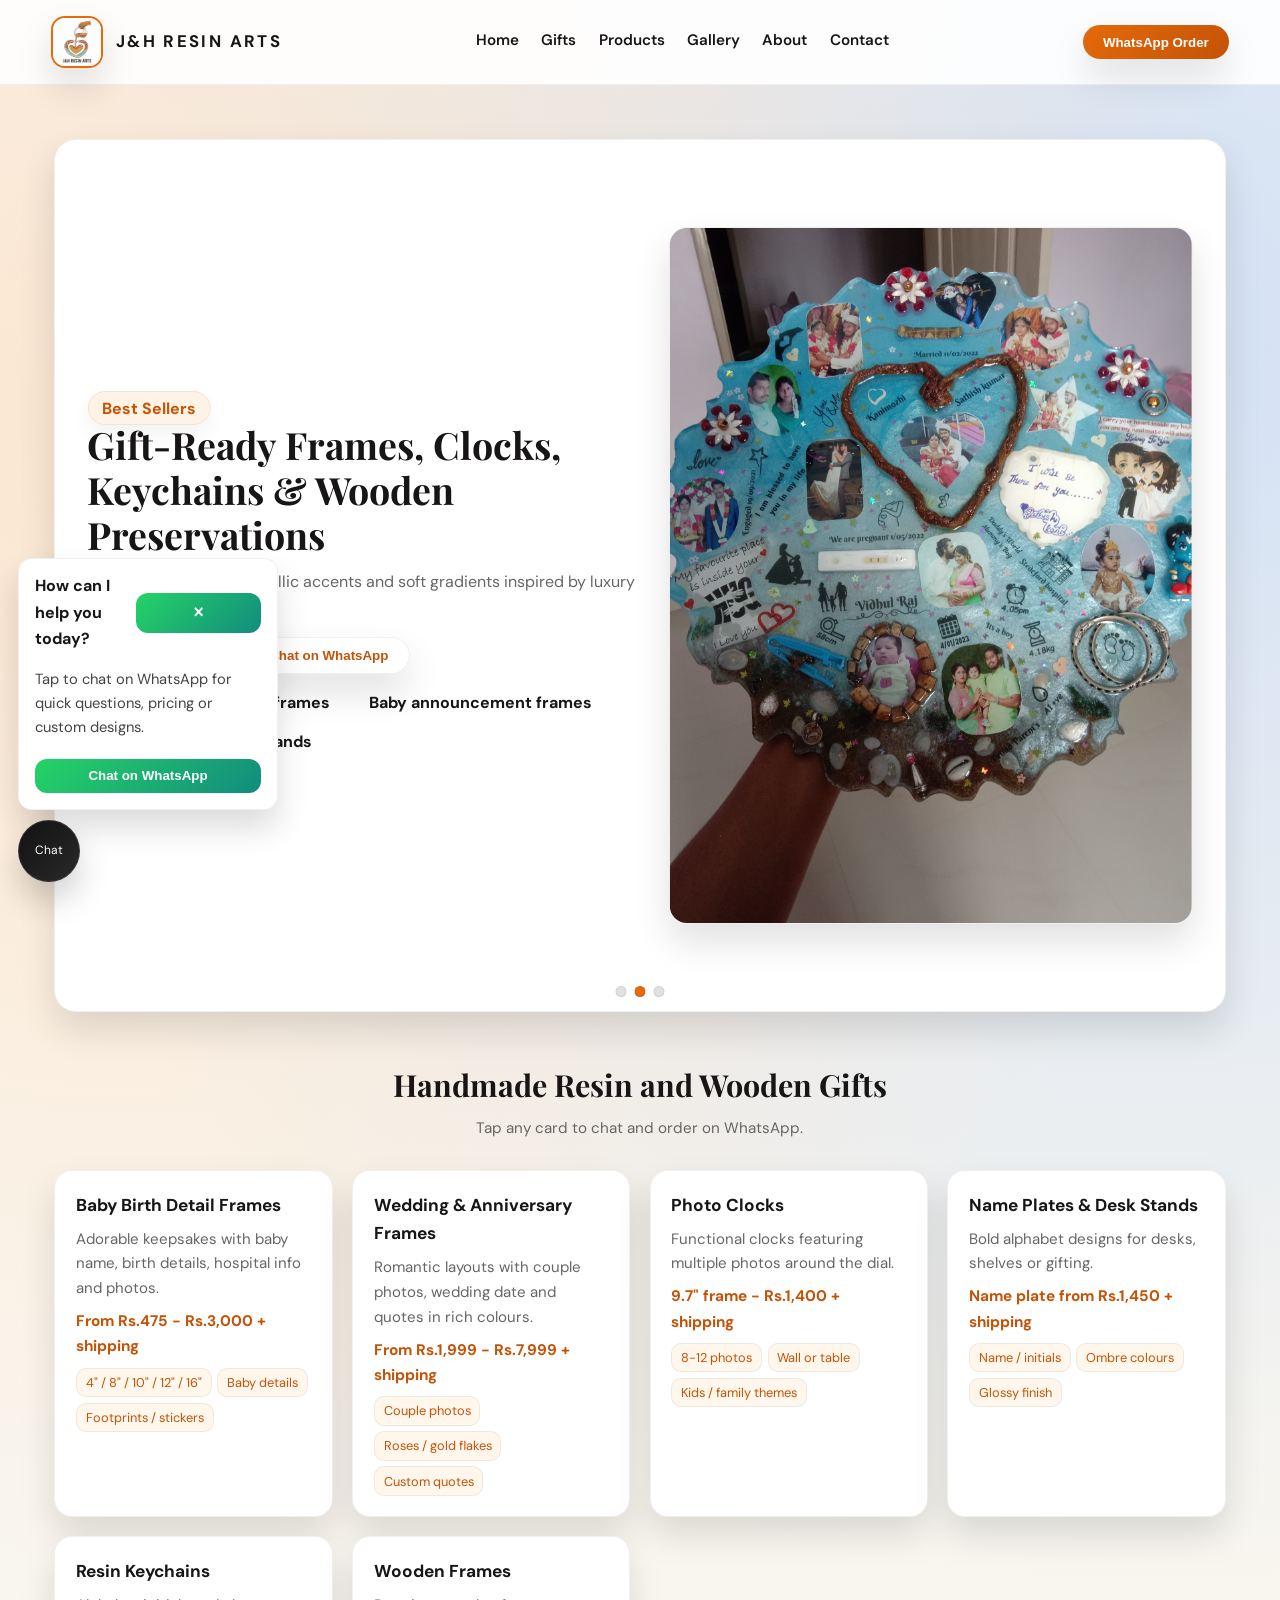
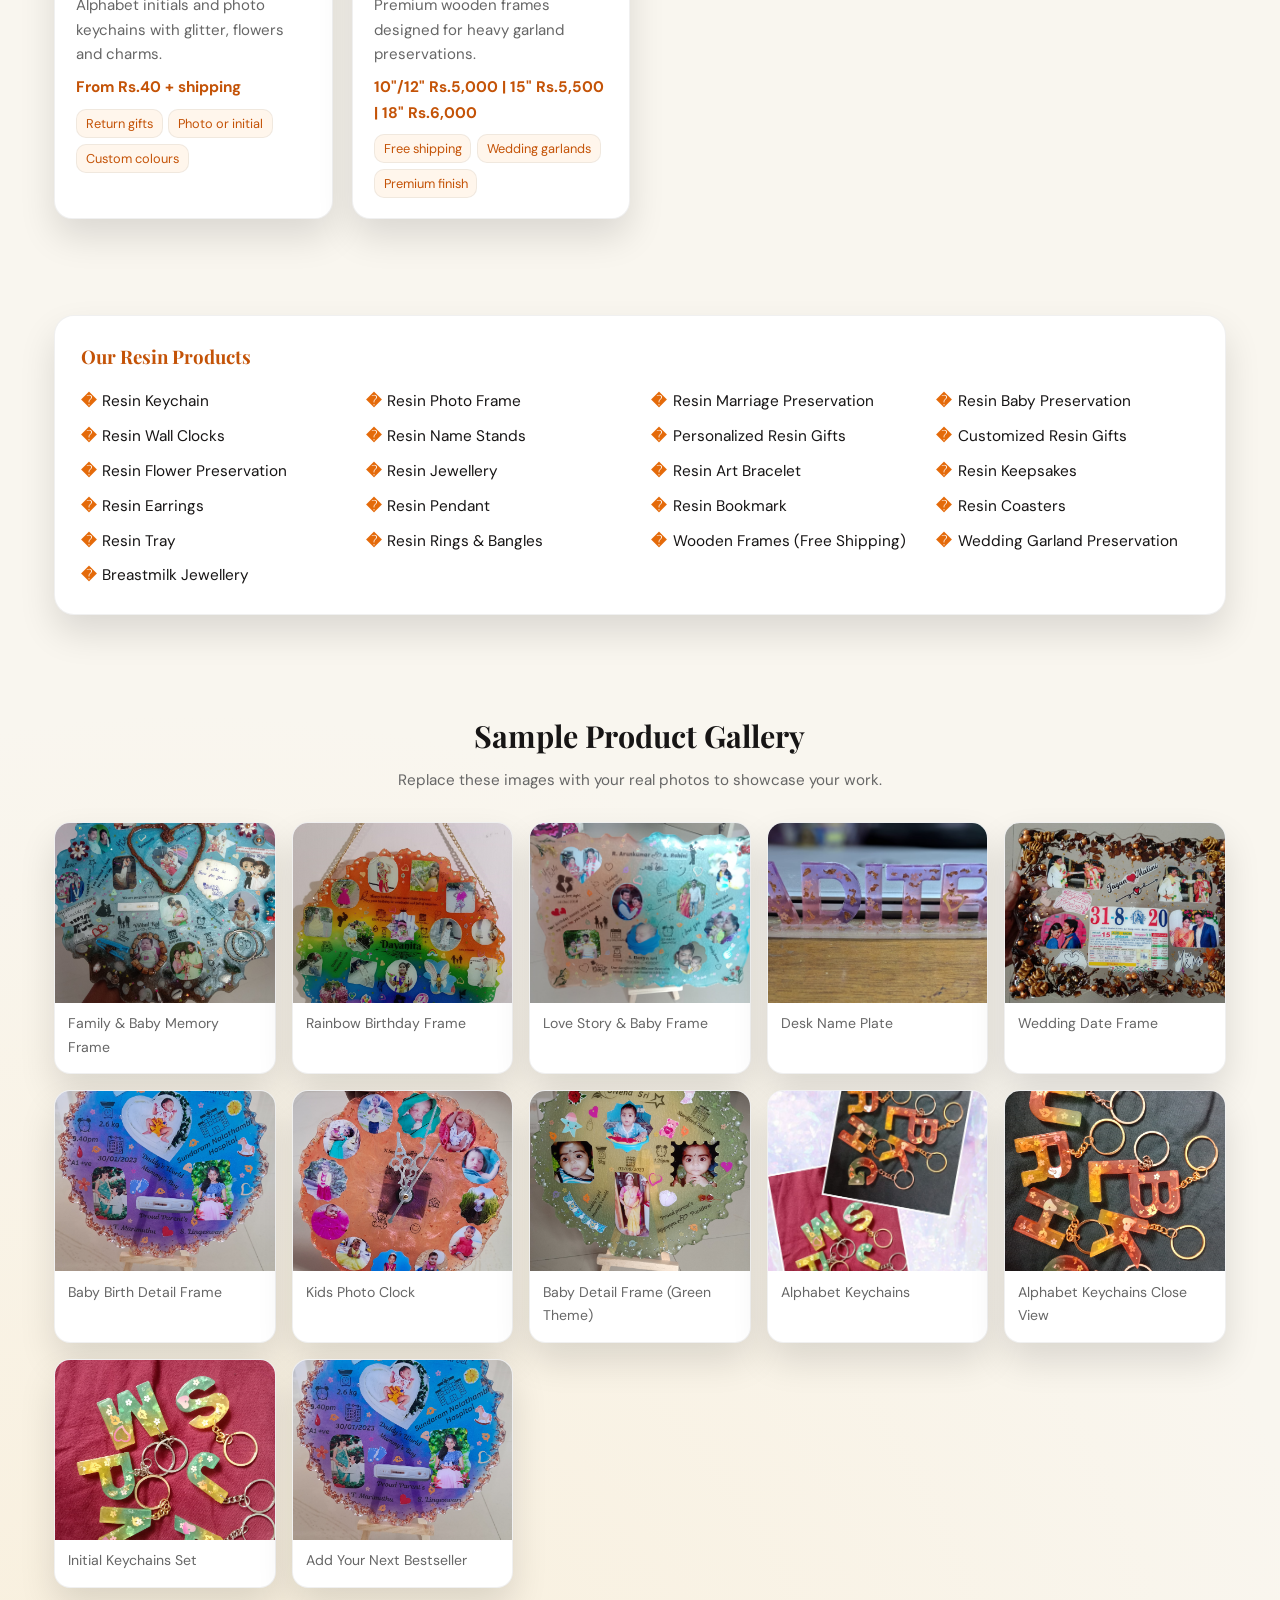
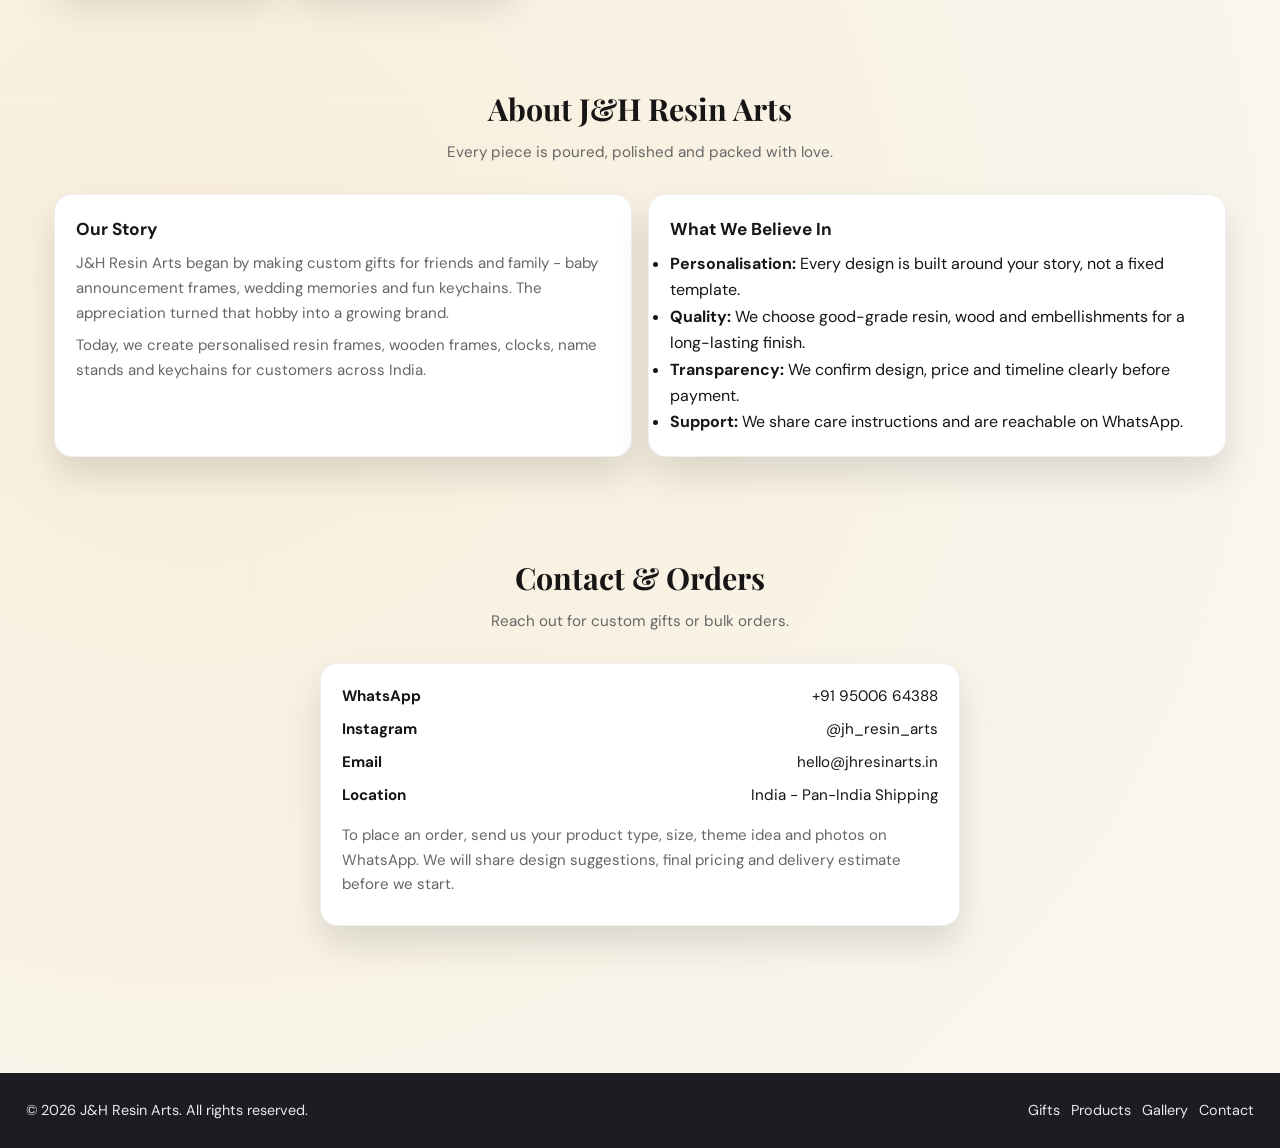
<file: index.html>
﻿<!DOCTYPE html>
<html lang="en">
<head>
  <meta charset="UTF-8" />
  <title>J&H Resin Arts - Handmade Resin Gifts</title>
  <meta name="viewport" content="width=device-width, initial-scale=1" />
  <meta name="description" content="J&H Resin Arts - Custom resin frames, keychains, clocks, name plates and handmade gifts in India." />
  <link href="https://fonts.googleapis.com/css2?family=DM+Sans:wght@400;500;600;700&display=swap" rel="stylesheet" />
  <link href="https://fonts.googleapis.com/css2?family=Playfair+Display:wght@600;700&display=swap" rel="stylesheet" />
  <style>
    :root {
      --primary: #e46a0a;
      --primary-dark: #c45307;
      --accent: #3a7d44;
      --ink: #171515;
      --muted: #666;
      --bg: radial-gradient(circle at 10% 10%, rgba(255,220,187,0.6), transparent 28%),
             radial-gradient(circle at 90% 8%, rgba(139,185,255,0.35), transparent 30%),
             radial-gradient(circle at 15% 80%, rgba(248,232,200,0.55), transparent 32%),
             #f9f6ef;
      --card: #ffffff;
      --border: 1px solid rgba(0,0,0,0.06);
      --shadow: 0 18px 36px rgba(0,0,0,0.12);
      --radius: 18px;
    }
    * { box-sizing: border-box; margin: 0; padding: 0; }
    body { font-family: "DM Sans", sans-serif; background: var(--bg); color: var(--ink); line-height: 1.65; }
    img { width: 100%; display: block; }
    a { color: inherit; text-decoration: none; }

    header { position: sticky; top: 0; z-index: 30; background: rgba(255,255,255,0.9); backdrop-filter: blur(14px); border-bottom: var(--border); }
    .nav { width: min(1360px, 96vw); margin: 0 auto; padding: 1rem 1.6rem; display: flex; align-items: center; justify-content: space-between; gap: 1rem; }
    .nav-left { display: flex; align-items: center; gap: 0.8rem; }
    .nav-logo { width: 52px; height: 52px; border-radius: 14px; overflow: hidden; border: 2px solid var(--primary); box-shadow: var(--shadow); }
    .brand { font-weight: 700; letter-spacing: 0.14em; font-size: 1.05rem; }
    .nav-links { display: flex; gap: 1rem; font-weight: 600; font-size: 0.95rem; }
    .nav-links a { padding: 0.3rem 0.2rem; border-bottom: 2px solid transparent; }
    .nav-links a:hover { border-color: var(--primary); }
    .btn-pill { border: none; cursor: pointer; padding: 0.6rem 1.25rem; border-radius: 999px; background: linear-gradient(135deg, var(--primary), var(--primary-dark)); color: #fff; font-weight: 700; box-shadow: var(--shadow); }

    main { width: min(1360px, 96vw); margin: 0 auto; padding: 3.4rem 1.8rem 3.8rem; }
    section { padding: 3rem 0; }
    .section-title { text-align: center; margin-bottom: 1.8rem; }
    .section-title h2 { font-size: 1.9rem; margin-bottom: 0.4rem; font-family: "Playfair Display", serif; }
    .section-title p { color: var(--muted); font-size: 0.95rem; }

    .hero { position: relative; overflow: hidden; border-radius: 22px; border: var(--border); box-shadow: var(--shadow); background: #fff; }
    .hero-track { display: flex; transition: transform 0.6s ease; }
    .hero-slide { min-width: 100%; display: grid; grid-template-columns: minmax(0, 1.05fr) minmax(0, 1fr); gap: 2rem; padding: 2.4rem 2rem; align-items: center; }
    .hero-slide h1 { font-size: 2.35rem; line-height: 1.2; margin-bottom: 0.7rem; font-family: "Playfair Display", serif; }
    .hero-slide p { color: var(--muted); font-size: 1rem; margin-bottom: 1rem; }
    .pill { background: #fff3e6; border: var(--border); padding: 0.35rem 0.85rem; border-radius: 999px; font-weight: 700; color: var(--primary-dark); box-shadow: 0 10px 20px rgba(0,0,0,0.05); width: max-content; }
    .hero-cta { display: flex; gap: 0.7rem; flex-wrap: wrap; margin-top: 0.9rem; }
    .hero-metrics { display: grid; grid-template-columns: repeat(2, minmax(0,1fr)); gap: 0.8rem; margin-top: 1rem; color: var(--muted); }
    .hero-metrics strong { color: var(--ink); }
    .hero-image { border-radius: 18px; overflow: hidden; border: var(--border); box-shadow: var(--shadow); }
    .hero-dots { position: absolute; bottom: 14px; left: 50%; transform: translateX(-50%); display: flex; gap: 8px; }
    .hero-dot { width: 11px; height: 11px; border-radius: 50%; background: rgba(0,0,0,0.12); border: 1px solid rgba(0,0,0,0.08); cursor: pointer; }
    .hero-dot.active { background: var(--primary); }

    .grid { display: grid; gap: 1.2rem; }
    .grid-3 { grid-template-columns: repeat(auto-fit, minmax(240px, 1fr)); }
    .card { background: var(--card); border: var(--border); border-radius: var(--radius); padding: 1.25rem 1.3rem; box-shadow: var(--shadow); }
    .card h3 { margin-bottom: 0.45rem; font-size: 1.08rem; }
    .card p { color: var(--muted); font-size: 0.94rem; margin-bottom: 0.5rem; }
    .price { color: var(--primary-dark); font-weight: 700; margin-bottom: 0.5rem; font-size: 0.96rem; }
    .chips { display: flex; flex-wrap: wrap; gap: 0.35rem; }
    .chip { padding: 0.2rem 0.55rem; border-radius: 10px; background: #fff6ec; border: var(--border); font-size: 0.8rem; color: var(--primary-dark); }

    .product-list { background: #fff; border-radius: 20px; border: var(--border); padding: 1.6rem; box-shadow: var(--shadow); }
    .product-list h3 { margin-bottom: 1rem; color: var(--primary-dark); font-family: "Playfair Display", serif; }
    .product-links { display: grid; grid-template-columns: repeat(auto-fit, minmax(230px, 1fr)); gap: 0.6rem 1.4rem; font-size: 0.96rem; }
    .product-links a { display: flex; align-items: center; gap: 0.4rem; color: var(--ink); }
    .product-links a::before { content: "�"; color: var(--primary); font-weight: 700; }
    .product-links a:hover { color: var(--primary-dark); }

    .gallery { display: grid; grid-template-columns: repeat(auto-fit, minmax(200px, 1fr)); gap: 1rem; }
    .gallery-item { border-radius: 16px; overflow: hidden; border: var(--border); background: #fff; box-shadow: var(--shadow); }
    .gallery-item img { height: 180px; object-fit: cover; }
    .gallery-caption { padding: 0.6rem 0.8rem 0.9rem; font-size: 0.88rem; color: var(--muted); }

    .about-grid { display: grid; grid-template-columns: repeat(auto-fit, minmax(260px, 1fr)); gap: 1rem; }
    .contact-item { display: flex; justify-content: space-between; margin-bottom: 0.5rem; font-size: 0.95rem; }
    .contact-item span:first-child { font-weight: 700; color: var(--ink); }

    footer { padding: 1.6rem 1.3rem; background: #1c1c22; color: #e8e8f0; font-size: 0.9rem; margin-top: 2.4rem; }
    .footer-inner { width: min(1360px, 96vw); margin: 0 auto; display: flex; justify-content: space-between; flex-wrap: wrap; gap: 0.8rem; align-items: center; }

    .float-chat {
      position: fixed;
      bottom: 18px;
      left: 18px;
      width: 62px;
      height: 62px;
      border-radius: 50%;
      background: linear-gradient(135deg, #111, #2a2a2a);
      color: #fff;
      display: grid;
      place-items: center;
      box-shadow: 0 18px 32px rgba(0,0,0,0.18);
      z-index: 60;
      cursor: pointer;
      transition: transform 0.15s ease, box-shadow 0.15s ease;
      border: 1px solid rgba(255,255,255,0.12);
    }
    .float-chat:hover { transform: translateY(-2px); box-shadow: 0 22px 36px rgba(0,0,0,0.24); }
    .float-chat span { font-size: 0.75rem; line-height: 1.1; text-align: center; padding: 0 8px; }

    .chat-pop {
      position: fixed;
      bottom: 90px;
      left: 18px;
      width: 260px;
      max-width: 80vw;
      background: #ffffff;
      border: 1px solid rgba(0,0,0,0.06);
      box-shadow: 0 18px 32px rgba(0,0,0,0.14);
      border-radius: 14px;
      padding: 0.9rem 1rem 1rem;
      z-index: 59;
      display: none;
      gap: 0.6rem;
      animation: floatIn 0.25s ease-out;
    }
    .chat-pop-header { display: flex; justify-content: space-between; align-items: center; margin-bottom: 0.3rem; }
    .chat-pop-title { font-weight: 700; color: var(--ink); }
    .chat-pop-close { border: none; background: none; cursor: pointer; font-size: 1.1rem; color: #888; }
    .chat-pop p { font-size: 0.92rem; color: #444; margin-bottom: 0.6rem; }
    .chat-pop button {
      width: 100%;
      border: none;
      border-radius: 12px;
      padding: 0.6rem 0.8rem;
      background: linear-gradient(135deg, #25d366, #128c7e);
      color: #fff;
      font-weight: 700;
      cursor: pointer;
    }
    @keyframes floatIn {
      from { transform: translateY(12px); opacity: 0; }
      to { transform: translateY(0); opacity: 1; }
    }


    .float-chat {
      position: fixed;
      bottom: 18px;
      left: 18px;
      width: 62px;
      height: 62px;
      border-radius: 50%;
      background: linear-gradient(135deg, #111, #2a2a2a);
      color: #fff;
      display: grid;
      place-items: center;
      box-shadow: 0 18px 32px rgba(0,0,0,0.18);
      z-index: 60;
      cursor: pointer;
      transition: transform 0.15s ease, box-shadow 0.15s ease;
      border: 1px solid rgba(255,255,255,0.12);
    }
    .float-chat:hover { transform: translateY(-2px); box-shadow: 0 22px 36px rgba(0,0,0,0.24); }
    .float-chat span { font-size: 0.75rem; line-height: 1.1; text-align: center; padding: 0 8px; }

    @media (max-width: 900px) { .nav-links { display: none; } .hero-slide { grid-template-columns: 1fr; } }
    @media (max-width: 600px) { main { padding: 2.5rem 1rem 3rem; } section { padding: 2.6rem 0; } .hero-slide h1 { font-size: 2rem; } }
  </style>
</head>
<body>
<header>
  <div class="nav">
    <div class="nav-left">
      <div class="nav-logo"><a href="index.html"><img src="logo.png" alt="J&H Resin Arts logo" /></a></div>
      <a href="index.html" class="brand">J&H RESIN ARTS</a>
    </div>
    <nav class="nav-links">
      <a href="#home">Home</a>
      <a href="#gifts">Gifts</a>
      <a href="#products-list">Products</a>
      <a href="#gallery">Gallery</a>
      <a href="#about">About</a>
      <a href="#contact">Contact</a>
    </nav>
    <button class="btn-pill" onclick="window.location.href='https://wa.me/919500664388';">WhatsApp Order</button>
  </div>
</header>

<main>
  <section id="home" class="hero">
    <div class="hero-track" id="heroTrack"></div>
    <div class="hero-dots" id="heroDots"></div>
  </section>

  <section id="gifts">
    <div class="section-title">
      <h2>Handmade Resin and Wooden Gifts</h2>
      <p>Tap any card to chat and order on WhatsApp.</p>
    </div>
    <div class="grid grid-3">
      <div class="card">
        <h3>Baby Birth Detail Frames</h3>
        <p>Adorable keepsakes with baby name, birth details, hospital info and photos.</p>
        <div class="price">From Rs.475 - Rs.3,000 + shipping</div>
        <div class="chips"><span class="chip">4" / 8" / 10" / 12" / 16"</span><span class="chip">Baby details</span><span class="chip">Footprints / stickers</span></div>
      </div>
      <div class="card">
        <h3>Wedding & Anniversary Frames</h3>
        <p>Romantic layouts with couple photos, wedding date and quotes in rich colours.</p>
        <div class="price">From Rs.1,999 - Rs.7,999 + shipping</div>
        <div class="chips"><span class="chip">Couple photos</span><span class="chip">Roses / gold flakes</span><span class="chip">Custom quotes</span></div>
      </div>
      <div class="card">
        <h3>Photo Clocks</h3>
        <p>Functional clocks featuring multiple photos around the dial.</p>
        <div class="price">9.7" frame - Rs.1,400 + shipping</div>
        <div class="chips"><span class="chip">8-12 photos</span><span class="chip">Wall or table</span><span class="chip">Kids / family themes</span></div>
      </div>
      <div class="card">
        <h3>Name Plates & Desk Stands</h3>
        <p>Bold alphabet designs for desks, shelves or gifting.</p>
        <div class="price">Name plate from Rs.1,450 + shipping</div>
        <div class="chips"><span class="chip">Name / initials</span><span class="chip">Ombre colours</span><span class="chip">Glossy finish</span></div>
      </div>
      <div class="card">
        <h3>Resin Keychains</h3>
        <p>Alphabet initials and photo keychains with glitter, flowers and charms.</p>
        <div class="price">From Rs.40 + shipping</div>
        <div class="chips"><span class="chip">Return gifts</span><span class="chip">Photo or initial</span><span class="chip">Custom colours</span></div>
      </div>
      <div class="card">
        <h3>Wooden Frames</h3>
        <p>Premium wooden frames designed for heavy garland preservations.</p>
        <div class="price">10"/12" Rs.5,000 | 15" Rs.5,500 | 18" Rs.6,000</div>
        <div class="chips"><span class="chip">Free shipping</span><span class="chip">Wedding garlands</span><span class="chip">Premium finish</span></div>
      </div>
    </div>
  </section>

  <section id="products-list">
    <div class="product-list">
      <h3>Our Resin Products</h3>
      <div class="product-links">
        <a href="product.html?product=resin-keychain">Resin Keychain</a>
        <a href="product.html?product=resin-photo-frame">Resin Photo Frame</a>
        <a href="product.html?product=resin-marriage-preservation">Resin Marriage Preservation</a>
        <a href="product.html?product=resin-baby-preservation">Resin Baby Preservation</a>
        <a href="product.html?product=resin-wall-clocks">Resin Wall Clocks</a>
        <a href="product.html?product=resin-name-stands">Resin Name Stands</a>
        <a href="product.html?product=personalized-resin-gifts">Personalized Resin Gifts</a>
        <a href="product.html?product=customized-resin-gifts">Customized Resin Gifts</a>
        <a href="product.html?product=resin-flower-preservation">Resin Flower Preservation</a>
        <a href="product.html?product=resin-jewellery">Resin Jewellery</a>
        <a href="product.html?product=resin-art-bracelet">Resin Art Bracelet</a>
        <a href="product.html?product=resin-keepsakes">Resin Keepsakes</a>
        <a href="product.html?product=resin-earrings">Resin Earrings</a>
        <a href="product.html?product=resin-pendant">Resin Pendant</a>
        <a href="product.html?product=resin-bookmark">Resin Bookmark</a>
        <a href="product.html?product=resin-coasters">Resin Coasters</a>
        <a href="product.html?product=resin-tray">Resin Tray</a>
        <a href="product.html?product=resin-rings-bangles">Resin Rings & Bangles</a>
        <a href="product.html?product=wooden-frame">Wooden Frames (Free Shipping)</a>
        <a href="product.html?product=wedding-garland-preservation">Wedding Garland Preservation</a>
        <a href="product.html?product=breastmilk-jewellery">Breastmilk Jewellery</a>
      </div>
    </div>
  </section>

  <section id="gallery">
    <div class="section-title">
      <h2>Sample Product Gallery</h2>
      <p>Replace these images with your real photos to showcase your work.</p>
    </div>
    <div class="gallery">
      <div class="gallery-item"><img src="image1.jpg" alt="Family & baby memory resin frame" /><div class="gallery-caption">Family & Baby Memory Frame</div></div>
      <div class="gallery-item"><img src="image2.jpg" alt="Rainbow birthday resin photo frame" /><div class="gallery-caption">Rainbow Birthday Frame</div></div>
      <div class="gallery-item"><img src="image3.jpg" alt="Couple and baby story resin frame" /><div class="gallery-caption">Love Story & Baby Frame</div></div>
      <div class="gallery-item"><img src="image4.jpg" alt="Resin desk name plate" /><div class="gallery-caption">Desk Name Plate</div></div>
      <div class="gallery-item"><img src="image5.jpg" alt="Wedding date resin frame" /><div class="gallery-caption">Wedding Date Frame</div></div>
      <div class="gallery-item"><img src="image6.jpg" alt="Baby birth detail resin frame" /><div class="gallery-caption">Baby Birth Detail Frame</div></div>
      <div class="gallery-item"><img src="image7.jpg" alt="Resin photo clock with kids photos" /><div class="gallery-caption">Kids Photo Clock</div></div>
      <div class="gallery-item"><img src="image8.jpg" alt="Green theme baby detail resin frame" /><div class="gallery-caption">Baby Detail Frame (Green Theme)</div></div>
      <div class="gallery-item"><img src="image9.jpg" alt="Alphabet resin keychain set" /><div class="gallery-caption">Alphabet Keychains</div></div>
      <div class="gallery-item"><img src="image10.jpg" alt="Alphabet resin keychain closeup" /><div class="gallery-caption">Alphabet Keychains Close View</div></div>
      <div class="gallery-item"><img src="image11.jpg" alt="Name initial keychains set" /><div class="gallery-caption">Initial Keychains Set</div></div>
      <div class="gallery-item"><img src="image12.jpg" alt="Extra sample resin artwork" /><div class="gallery-caption">Add Your Next Bestseller</div></div>
    </div>
  </section>

  <section id="about">
    <div class="section-title">
      <h2>About J&H Resin Arts</h2>
      <p>Every piece is poured, polished and packed with love.</p>
    </div>
    <div class="about-grid">
      <div class="card">
        <h3>Our Story</h3>
        <p>J&H Resin Arts began by making custom gifts for friends and family - baby announcement frames, wedding memories and fun keychains. The appreciation turned that hobby into a growing brand.</p>
        <p>Today, we create personalised resin frames, wooden frames, clocks, name stands and keychains for customers across India.</p>
      </div>
      <div class="card">
        <h3>What We Believe In</h3>
        <ul class="feature-list" style="margin-bottom:0;">
          <li><strong>Personalisation:</strong> Every design is built around your story, not a fixed template.</li>
          <li><strong>Quality:</strong> We choose good-grade resin, wood and embellishments for a long-lasting finish.</li>
          <li><strong>Transparency:</strong> We confirm design, price and timeline clearly before payment.</li>
          <li><strong>Support:</strong> We share care instructions and are reachable on WhatsApp.</li>
        </ul>
      </div>
    </div>
  </section>

  <section id="contact">
    <div class="section-title">
      <h2>Contact & Orders</h2>
      <p>Reach out for custom gifts or bulk orders.</p>
    </div>
    <div class="card" style="max-width:640px;margin:0 auto;">
      <div class="contact-item"><span>WhatsApp</span><span><a href="https://wa.me/919500664388" target="_blank">+91 95006 64388</a></span></div>
      <div class="contact-item"><span>Instagram</span><span><a href="#" target="_blank">@jh_resin_arts</a></span></div>
      <div class="contact-item"><span>Email</span><span><a href="mailto:hello@jhresinarts.in">hello@jhresinarts.in</a></span></div>
      <div class="contact-item"><span>Location</span><span>India - Pan-India Shipping</span></div>
      <p style="margin-top:0.9rem;color:var(--muted);">To place an order, send us your product type, size, theme idea and photos on WhatsApp. We will share design suggestions, final pricing and delivery estimate before we start.</p>
    </div>
  </section>
</main>

<footer>
  <div class="footer-inner">
    <div>&copy; <span id="year"></span> J&H Resin Arts. All rights reserved.</div>
    <div style="display:flex;gap:0.7rem;flex-wrap:wrap;">
      <a href="#gifts">Gifts</a>
      <a href="#products-list">Products</a>
      <a href="#gallery">Gallery</a>
      <a href="#contact">Contact</a>
    </div>
  </div>
</footer>

<a class="float-chat" href="https://wa.me/919500664388?text=Hi%2C%20I%27d%20like%20to%20know%20more%20about%20your%20resin%20products" aria-label="Ask a question on WhatsApp">
  <span>Chat</span>
</a>
<div class="chat-pop" id="chatPop">
  <div class="chat-pop-header">
    <div class="chat-pop-title">How can I help you today?</div>
    <button class="chat-pop-close" aria-label="Close chat prompt" onclick="document.getElementById('chatPop').style.display='none';">×</button>
  </div>
  <p>Tap to chat on WhatsApp for quick questions, pricing or custom designs.</p>
  <button onclick="window.location.href='https://wa.me/919500664388?text=Hi%2C%20I%20have%20a%20question%20about%20your%20resin%20products';">Chat on WhatsApp</button>
</div>

<script>
  document.getElementById("year").textContent = new Date().getFullYear();
  const heroSlides = [
    { title: "Custom Resin Art for Every Memory", copy: "Bright, timeless palettes with wedding stories, baby details and keepsakes. We ship across India with proofs shared before we pour resin.", tag: "Signature Style", metrics: ["Pan-India shipping", "Free shipping on wooden frames", "Fully custom layouts"], image: "image5.jpg" },
    { title: "Gift-Ready Frames, Clocks, Keychains & Wooden Preservations", copy: "Classic white space, metallic accents and soft gradients inspired by luxury resin studios.", tag: "Best Sellers", metrics: ["Wedding & anniversary frames", "Baby announcement frames", "Photo clocks & name stands"], image: "image1.jpg" },
    { title: "Your Story, Poured in Resin", copy: "Send your photos and theme; we craft a premium piece with secure packaging and clear timelines.", tag: "Made to Order", metrics: ["Proofs before production", "Premium hardware & finish", "Secure delivery"], image: "image3.jpg" }
  ];
  const heroTrack = document.getElementById('heroTrack');
  const heroDots = document.getElementById('heroDots');
  heroSlides.forEach((slide, idx) => {
    const wrap = document.createElement('div');
    wrap.className = 'hero-slide';
    wrap.innerHTML = `
      <div>
        <span class="pill">${slide.tag}</span>
        <h1>${slide.title}</h1>
        <p>${slide.copy}</p>
        <div class="hero-cta">
          <button class="btn-pill" onclick="document.getElementById('products-list').scrollIntoView({behavior:'smooth'});">Browse Products</button>
          <button class="btn-pill" style="background:#fff;color:var(--primary-dark);border:var(--border);" onclick="window.location.href='https://wa.me/919500664388';">Chat on WhatsApp</button>
        </div>
        <div class="hero-metrics">
          ${slide.metrics.map(m => `<div><strong>${m}</strong></div>`).join('')}
        </div>
      </div>
      <div class="hero-image"><img src="${slide.image}" alt="${slide.title}" /></div>
    `;
    heroTrack.appendChild(wrap);
    const dot = document.createElement('div');
    dot.className = 'hero-dot' + (idx === 0 ? ' active' : '');
    dot.addEventListener('click', () => goHero(idx));
    heroDots.appendChild(dot);
  });
  let heroIndex = 0;
  function goHero(i) {
    heroIndex = i;
    heroTrack.style.transform = `translateX(-${i * 100}%)`;
    Array.from(document.querySelectorAll('.hero-dot')).forEach((d, idx) => d.classList.toggle('active', idx === i));
  }
  setInterval(() => { heroIndex = (heroIndex + 1) % heroSlides.length; goHero(heroIndex); }, 3600);

  // Chat pop timing
  const chatPop = document.getElementById('chatPop');
  if (chatPop) {
    setTimeout(() => { chatPop.style.display = 'grid'; }, 1200);
  }
</script>
</body>
</html>
</file>
